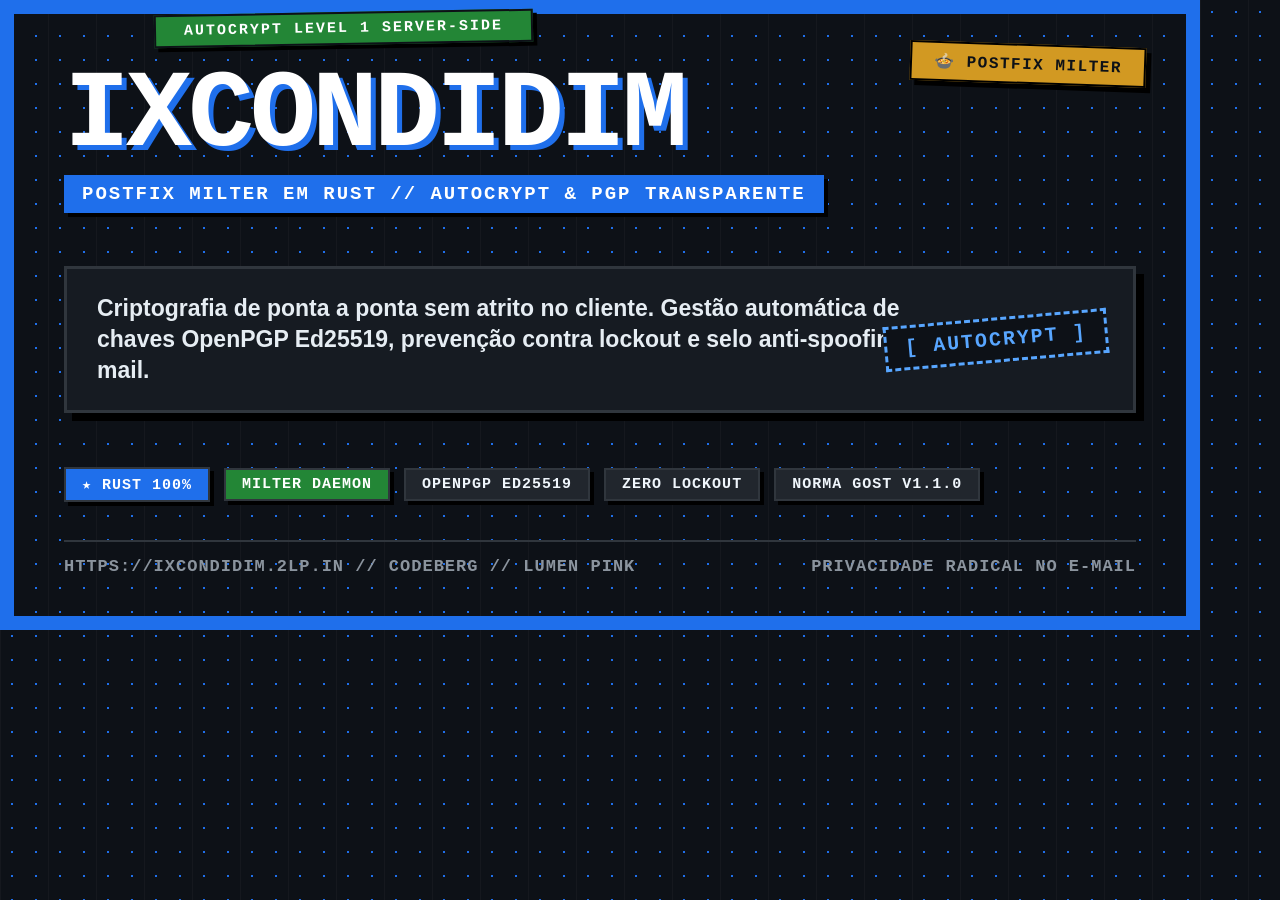
<file: site/assets/poster-card.html>
<!DOCTYPE html>
<html lang="pt-BR">
<head>
  <meta charset="UTF-8">
  <style>
    * { box-sizing: border-box; margin: 0; padding: 0; }
    body {
      width: 1200px;
      height: 630px;
      overflow: hidden;
      background-color: #0d1117;
      background-image: 
        radial-gradient(#1f6feb 1px, transparent 1px),
        linear-gradient(to right, rgba(255,255,255,0.03) 1px, transparent 1px);
      background-size: 24px 24px, 48px 48px;
      font-family: "Courier New", Courier, monospace, "DejaVu Sans Mono", monospace;
      color: #e6edf3;
      position: relative;
      display: flex;
      flex-direction: column;
      justify-content: space-between;
      padding: 40px 50px;
      border: 14px solid #1f6feb;
    }
    .tape-top {
      position: absolute;
      top: -2px;
      left: 140px;
      background: #238636;
      color: #ffffff;
      border: 2px solid #0d1117;
      box-shadow: 4px 4px 0 #000000;
      padding: 6px 28px;
      font-size: 15px;
      font-weight: 900;
      letter-spacing: 2px;
      transform: rotate(-1deg);
    }
    .tape-right {
      position: absolute;
      top: 30px;
      right: 40px;
      background: #d29922;
      color: #0d1117;
      border: 2px solid #000000;
      box-shadow: 5px 5px 0 #000000;
      padding: 8px 22px;
      font-size: 16px;
      font-weight: 900;
      letter-spacing: 1.5px;
      transform: rotate(2deg);
    }
    .header-box { margin-top: 15px; }
    .brand-title {
      font-size: 110px;
      font-weight: 900;
      letter-spacing: -4px;
      line-height: 0.85;
      text-transform: uppercase;
      color: #ffffff;
      text-shadow: 5px 5px 0 #1f6feb;
      display: inline-block;
    }
    .brand-subtitle {
      display: inline-block;
      background: #1f6feb;
      color: #ffffff;
      padding: 8px 18px;
      font-size: 19px;
      font-weight: 900;
      letter-spacing: 2px;
      margin-top: 12px;
      box-shadow: 4px 4px 0 #000000;
      text-transform: uppercase;
    }
    .body-content {
      background: #161b22;
      border: 3px solid #30363d;
      box-shadow: 8px 8px 0 #000000;
      padding: 24px 30px;
      margin: 15px 0;
      position: relative;
    }
    .manifesto-quote {
      font-family: -apple-system, BlinkMacSystemFont, "Segoe UI", Roboto, sans-serif;
      font-size: 23px;
      font-weight: 700;
      line-height: 1.35;
      color: #e6edf3;
      max-width: 880px;
    }
    .stamp-security {
      position: absolute;
      right: 25px;
      top: 50%;
      transform: translateY(-50%) rotate(-5deg);
      border: 3px dashed #58a6ff;
      color: #58a6ff;
      padding: 8px 18px;
      font-size: 20px;
      font-weight: 900;
      letter-spacing: 2px;
      background: #0d1117;
    }
    .badges-row {
      display: flex;
      flex-wrap: wrap;
      gap: 14px;
      align-items: center;
    }
    .badge {
      background: #21262d;
      border: 2px solid #30363d;
      color: #f0f6fc;
      box-shadow: 4px 4px 0 #000000;
      padding: 6px 16px;
      font-size: 15px;
      font-weight: 900;
      text-transform: uppercase;
      letter-spacing: 1px;
    }
    .badge-green { background: #238636; color: #ffffff; }
    .badge-blue { background: #1f6feb; color: #ffffff; }
    .footer-bar {
      display: flex;
      justify-content: space-between;
      align-items: center;
      border-top: 2px solid #30363d;
      padding-top: 15px;
      font-size: 17px;
      font-weight: 900;
      letter-spacing: 1px;
      color: #8b949e;
    }
  </style>
</head>
<body>
  <div class="tape-top">AUTOCRYPT LEVEL 1 SERVER-SIDE</div>
  <div class="tape-right">🍲 POSTFIX MILTER</div>

  <div class="header-box">
    <h1 class="brand-title">IXCONDIDIM</h1><br>
    <div class="brand-subtitle">POSTFIX MILTER EM RUST // AUTOCRYPT & PGP TRANSPARENTE</div>
  </div>

  <div class="body-content">
    <p class="manifesto-quote">
      Criptografia de ponta a ponta sem atrito no cliente. Gestão automática de chaves OpenPGP Ed25519, prevenção contra lockout e selo anti-spoofing no e-mail.
    </p>
    <div class="stamp-security">[ AUTOCRYPT ]</div>
  </div>

  <div class="badges-row">
    <div class="badge badge-blue">★ RUST 100%</div>
    <div class="badge badge-green">MILTER DAEMON</div>
    <div class="badge">OPENPGP ED25519</div>
    <div class="badge">ZERO LOCKOUT</div>
    <div class="badge">NORMA GOST v1.1.0</div>
  </div>

  <div class="footer-bar">
    <div>HTTPS://IXCONDIDIM.2LP.IN // CODEBERG // LUMEN PINK</div>
    <div>PRIVACIDADE RADICAL NO E-MAIL</div>
  </div>
</body>
</html>
</file>
